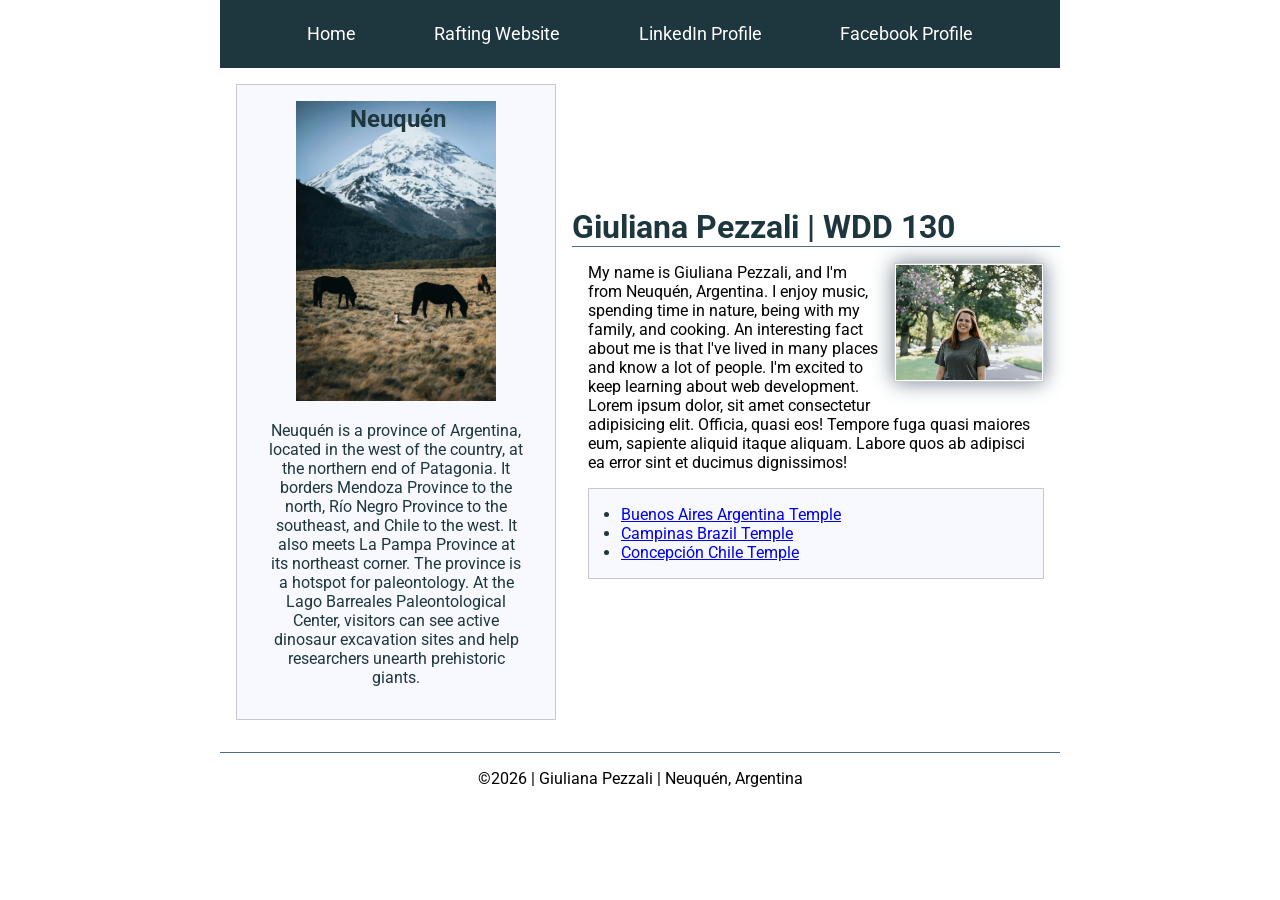
<file: index.html>
<!DOCTYPE html>
<html lang="en">

<head>
    <meta charset="UTF-8">
    <meta name="viewport" content="width=device-width, initial-scale=1.0">
    <title>Giuliana Pezzali | WDD 130</title>
    <meta name="description" content="Web development course assignments for Giuliana's WDD130 class, highlighting HTML and CSS projects">
    <meta name="author" content="Giuliana Pezzali">
    <link rel="stylesheet" href="styles/styles.css">
    <link rel="preconnect" href="https://fonts.googleapis.com">
    <link rel="preconnect" href="https://fonts.gstatic.com" crossorigin>
    <link href="https://fonts.googleapis.com/css2?family=Roboto:ital,wght@0,100..900;1,100..900&display=swap" rel="stylesheet">
</head>

<body>
    <header>
        <nav>
            <a href="#">Home</a>
            <a href="wwr/">Rafting Website</a>
            <a href="www.linkedin.com/in/giuliana-pezzali">LinkedIn Profile</a>
            <a href="https://facebook.com">Facebook Profile</a>
        </nav>
    </header>
    <div class="grid">
        <main>
            <h1>Giuliana Pezzali | WDD 130</h1>
            <img src="images/profile.webp" alt="A profile picture of Giuliana Pezzali" width="200">
            <p>My name is Giuliana Pezzali, and I'm from Neuquén, Argentina. I enjoy music, spending time in nature, being with my family, and cooking. An interesting fact about me is that I've lived in many places and know a lot of people. I'm excited to keep learning about web development. Lorem ipsum dolor, sit amet consectetur adipisicing elit. Officia, quasi eos! Tempore fuga quasi maiores eum, sapiente aliquid itaque aliquam. Labore quos ab adipisci ea error sint et ducimus dignissimos!</p>
            <ul class="box indent">
                <li><a href="https://www.churchofjesuschrist.org/temples/details/buenos-aires-argentina-temple?lang=eng">Buenos Aires Argentina Temple</a></li>
                <li><a href="https://www.churchofjesuschrist.org/temples/details/campinas-brazil-temple?lang=eng">Campinas Brazil Temple</a></li>
                <li><a href="https://www.churchofjesuschrist.org/temples/details/concepcion-chile-temple?lang=eng">Concepción Chile Temple</a></li>
            </ul>
        </main>
        <aside class="box">
            <h2>Neuquén</h2>
            <img src="images/neuquen.webp" alt="Neuquén Landscape">
            <p>Neuquén is a province of Argentina, located in the west of the country, at the northern end of Patagonia. It borders Mendoza Province to the north, Río Negro Province to the southeast, and Chile to the west. It also meets La Pampa Province at its northeast corner. The province is a hotspot for paleontology. At the Lago Barreales Paleontological Center, visitors can see active dinosaur excavation sites and help researchers unearth prehistoric giants.</p>
        </aside>
    </div>
    <footer>
        <p> ©2026 | Giuliana Pezzali | Neuquén, Argentina</p>
    </footer>
</body>

</html>
</file>
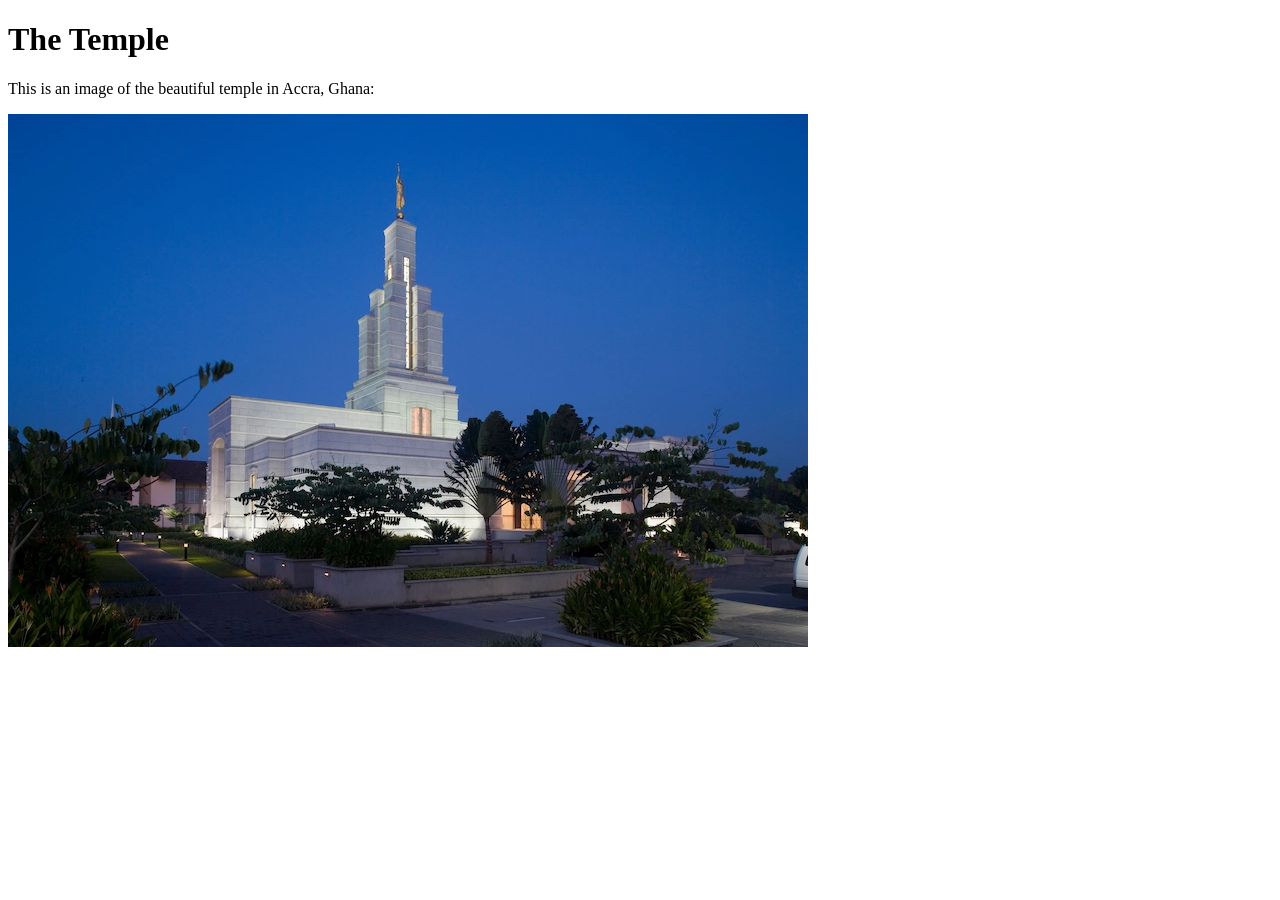
<file: week01/images.html>
<!DOCTYPE html>
<html lang="en">

<head>
    <meta charset="UTF-8">
    <meta name="viewport" content="width=device-width, initial-scale=1.0">
    <title>Temple Image</title>
</head>

<body>
    <h1>The Temple</h1>
    <p>This is an image of the beautiful temple in Accra, Ghana:</p>
    <img src="images/temple-small.webp" alt="The Accra Ghana Temple" width="800px" height="533px">

</body>

</html>
</file>
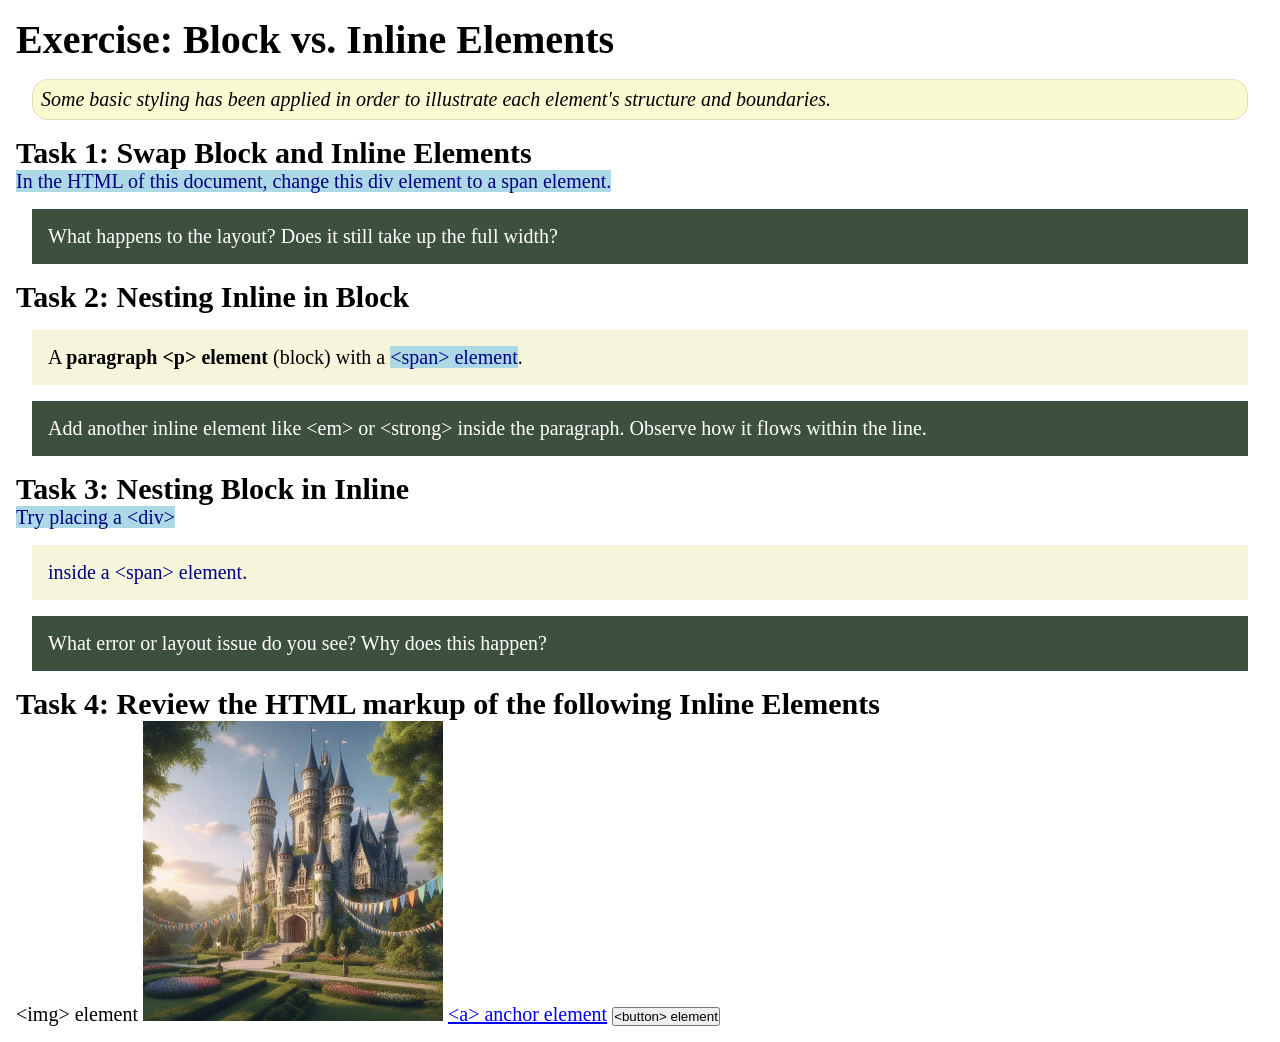
<file: week02/block-vs-inline.html>
<!DOCTYPE html>
<html lang="en">

<head>
    <meta charset="UTF-8">
    <meta name="viewport" content="width=device-width, initial-scale=1.0">
    <title>Exercise: Block vs. Inline Elements</title>
    <link rel="stylesheet" href="styles/block-vs-inline.css">
</head>

<body>
    <main>
        <h1>Exercise: Block vs. Inline Elements</h1>
        <p class="note">Some basic styling has been applied in order to illustrate each element's structure and boundaries.</p>

        <h2>Task 1: Swap Block and Inline Elements</h2>
        <span>In the HTML of this document, change this div element to a span element.</span>

        <p class="question">What happens to the layout? Does it still take up the full width?</p>

        <h2>Task 2: Nesting Inline in Block</h2>
        <p>A <strong> paragraph &lt;p&gt; element </strong> (block) with a <span>&lt;span&gt; element</span>.</p>
        <p class="question">Add another inline element like &lt;em&gt; or &lt;strong&gt; inside the paragraph. Observe how it flows within the line.</p>

        <h2>Task 3: Nesting Block in Inline</h2>
        <span>Try placing a &lt;div&gt; <div> inside a &lt;span&gt; element. </div></span>
        <p class="question">What error or layout issue do you see? Why does this happen?</p>

        <h2>Task 4: Review the HTML markup of the following Inline Elements</h2>
        &lt;img&gt; element
        <img src="images/castle.webp" alt="placeholder image (images are inline)" width="300" height="300">
        <a href="https://churchofjesuschrist.org">&lt;a&gt; anchor element</a>
        <button type="button">&lt;button&gt; element</button>
    </main>
</body>

</html>
</file>
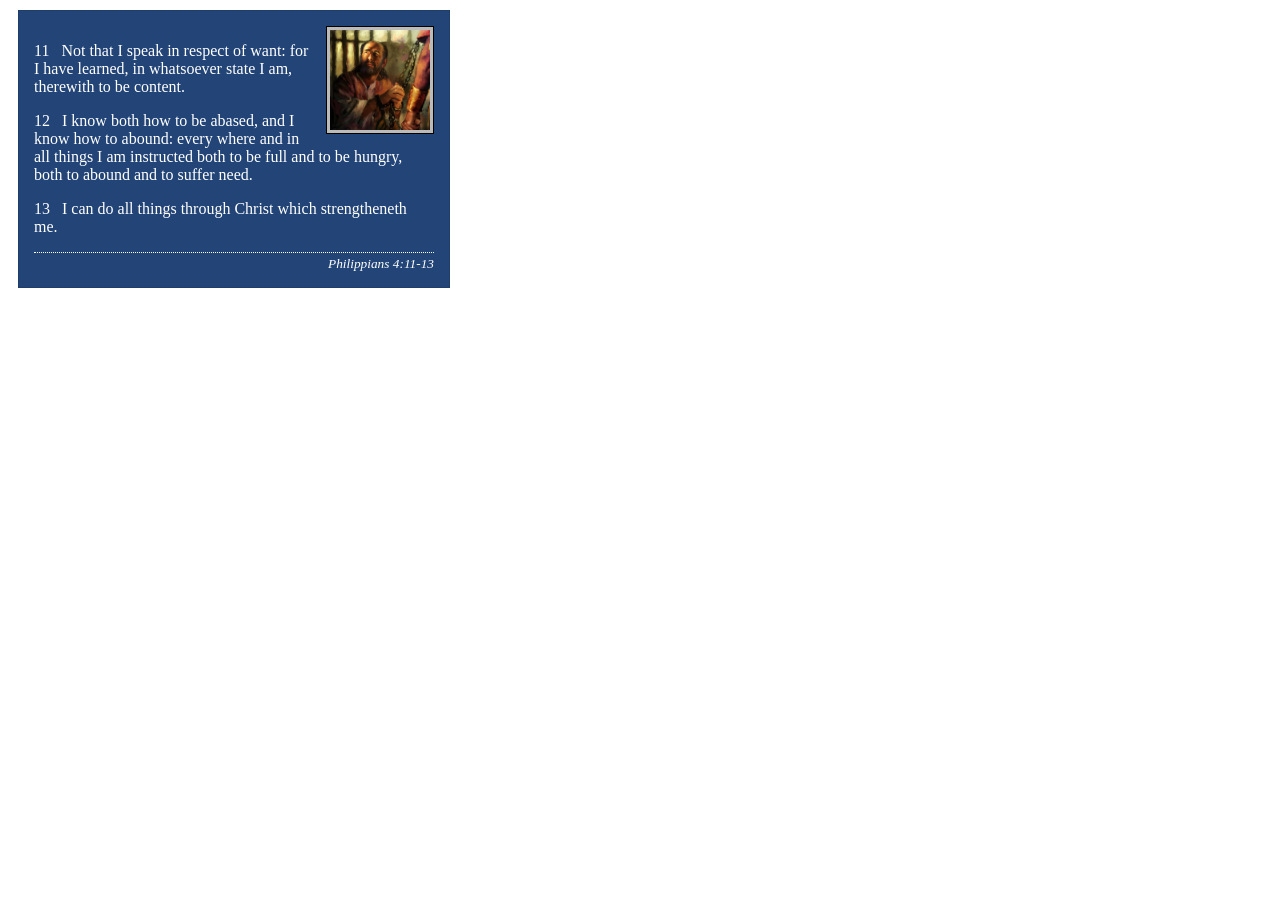
<file: week02/box-model-solution.html>
<!DOCTYPE html>
<html lang="en">

<head>
    <meta charset="UTF-8">
    <meta name="viewport" content="width=device-width, initial-scale=1.0">
    <title>Box Model Activity</title>
    <link rel="stylesheet" href="styles/box-model-solution.css">
</head>

<body>
    <main>
        <div class="callout">
            <img src="images/apostle-paul-imprisoned.webp" alt="Paul the Apostle - Imprisoned in Rome" width="200" height="200">
            <blockquote>
                <p>11 &nbsp; Not that I speak in respect of want: for I have learned, in whatsoever state I am, therewith to be content.</p>
                <p>12 &nbsp; I know both how to be abased, and I know how to abound: every where and in all things I am instructed both to be full and to be hungry, both to abound and to suffer need.</p>
                <p>13 &nbsp; I can do all things through Christ which strengtheneth me.</p>
            </blockquote>
            <cite>Philippians 4:11-13</cite>
        </div>
    </main>
</body>

</html>
</file>
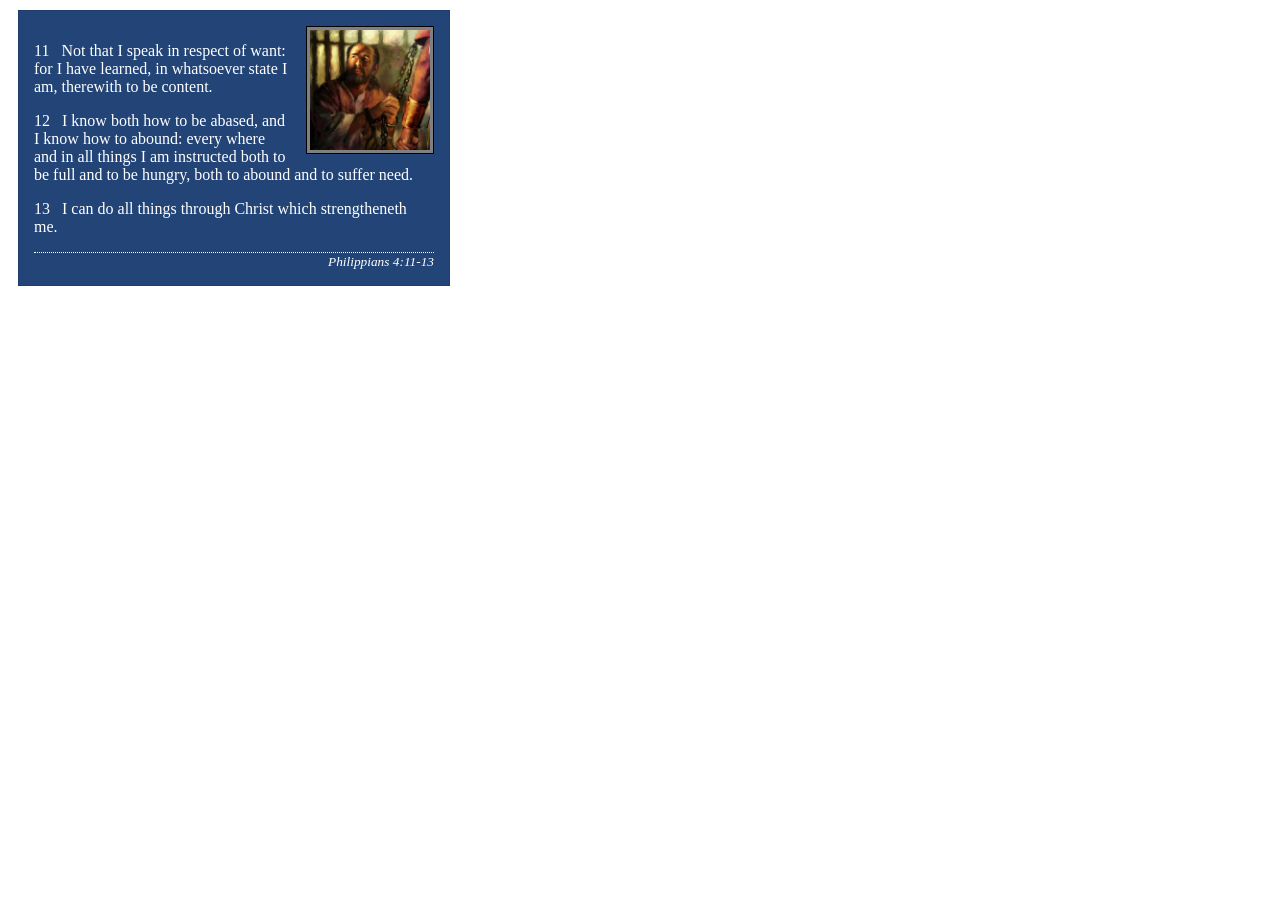
<file: week02/box-model.html>
<!DOCTYPE html>
<html lang="en">

<head>
    <meta charset="UTF-8">
    <meta name="viewport" content="width=device-width, initial-scale=1.0">
    <title>Box Model Activity</title>
    <link rel="stylesheet" href="styles/box-model.css">
</head>

<body>
    <main>
        <div class="callout">
            <img src="images/apostle-paul-imprisoned.webp" alt="Paul the Apostle - Imprisoned in Rome" width="200" height="200">
            <blockquote>
                <p>11 &nbsp; Not that I speak in respect of want: for I have learned, in whatsoever state I am, therewith to be content.</p>
                <p>12 &nbsp; I know both how to be abased, and I know how to abound: every where and in all things I am instructed both to be full and to be hungry, both to abound and to suffer need.</p>
                <p>13 &nbsp; I can do all things through Christ which strengtheneth me.</p>
            </blockquote>
            <cite>Philippians 4:11-13</cite>
        </div>
    </main>
</body>

</html>
</file>
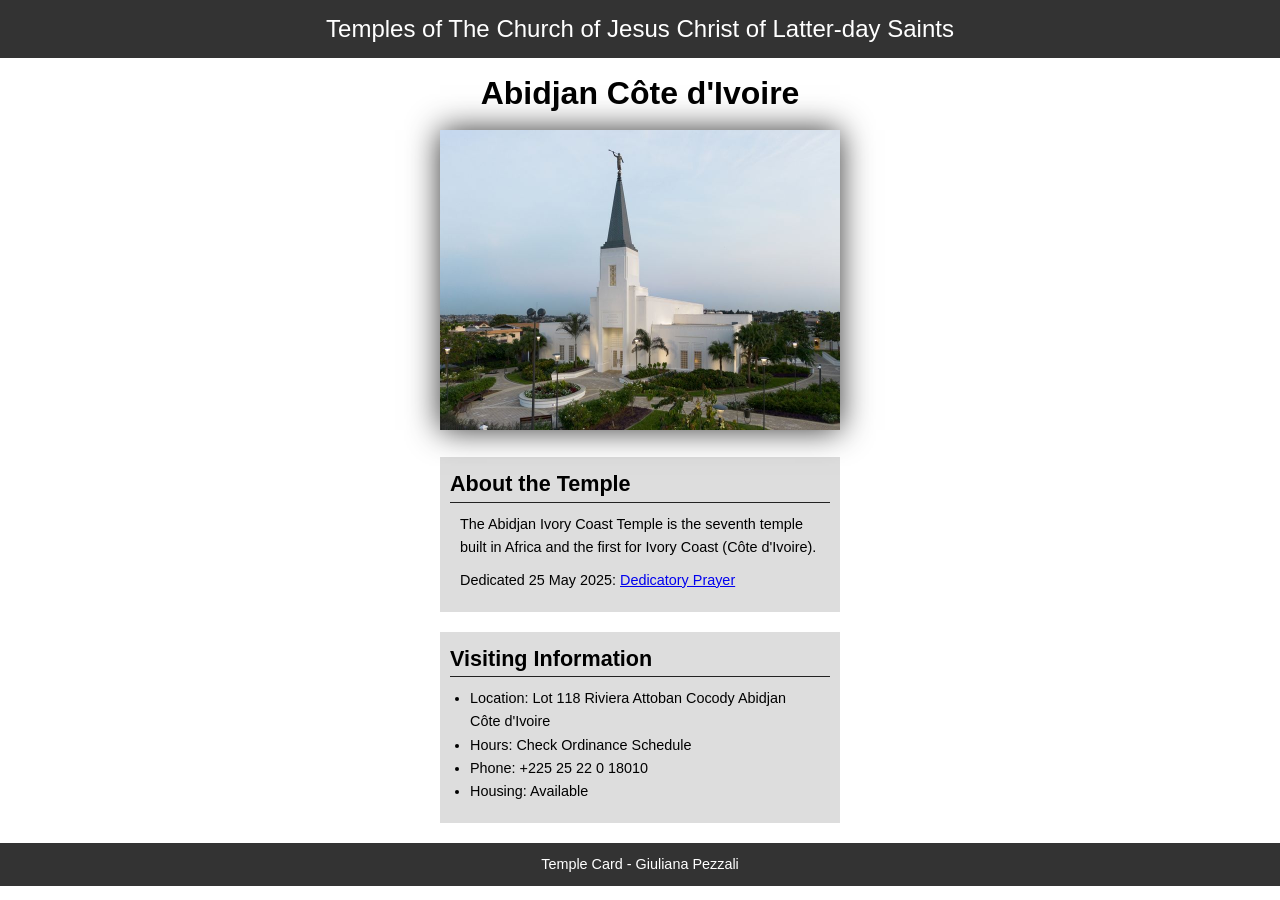
<file: week02/temple.html>
<!DOCTYPE html>
<html lang="en">

<head>
    <meta charset="UTF-8">
    <meta name="viewport" content="width=device-width, initial-scale=1.0">
    <title>Temple Card - Abidjan Côte d'Ivoire</title>
    <link rel="stylesheet" href="styles/temple.css">
</head>

<body>
    <header>
        <p>Temples of The Church of Jesus Christ of Latter-day Saints</p>
    </header>
    <main>
        <h1>Abidjan Côte d'Ivoire</h1>
        <picture>
            <img src="images/abidjan-ivory-coast.jpeg" alt="Abidjan Côte d'Ivoire Temple">
        </picture>
        <section>
            <h2>About the Temple</h2>
            <p>The Abidjan Ivory Coast Temple is the seventh temple built in Africa and the first for Ivory Coast (Côte d'Ivoire).</p>
            <p>Dedicated 25 May 2025: <a href="https://www.churchofjesuschrist.org/temples/dedicatory-prayer/abidjan-ivory-coast-temple/2025-05-25?lang=eng" target="_blank" rel="noopener noreferrer">Dedicatory Prayer</a></p>
        </section>
        <section>
            <h2>Visiting Information</h2>
            <ul>
                <li>Location: Lot 118 Riviera Attoban Cocody Abidjan Côte d'Ivoire</li>
                <li>Hours: Check Ordinance Schedule</li>
                <li>Phone: +225 25 22 0 18010</li>
                <li>Housing: Available</li>
            </ul>
        </section>
    </main>
    <footer>
        <p>Temple Card - Giuliana Pezzali</p>
    </footer>
</body>

</html>
</file>
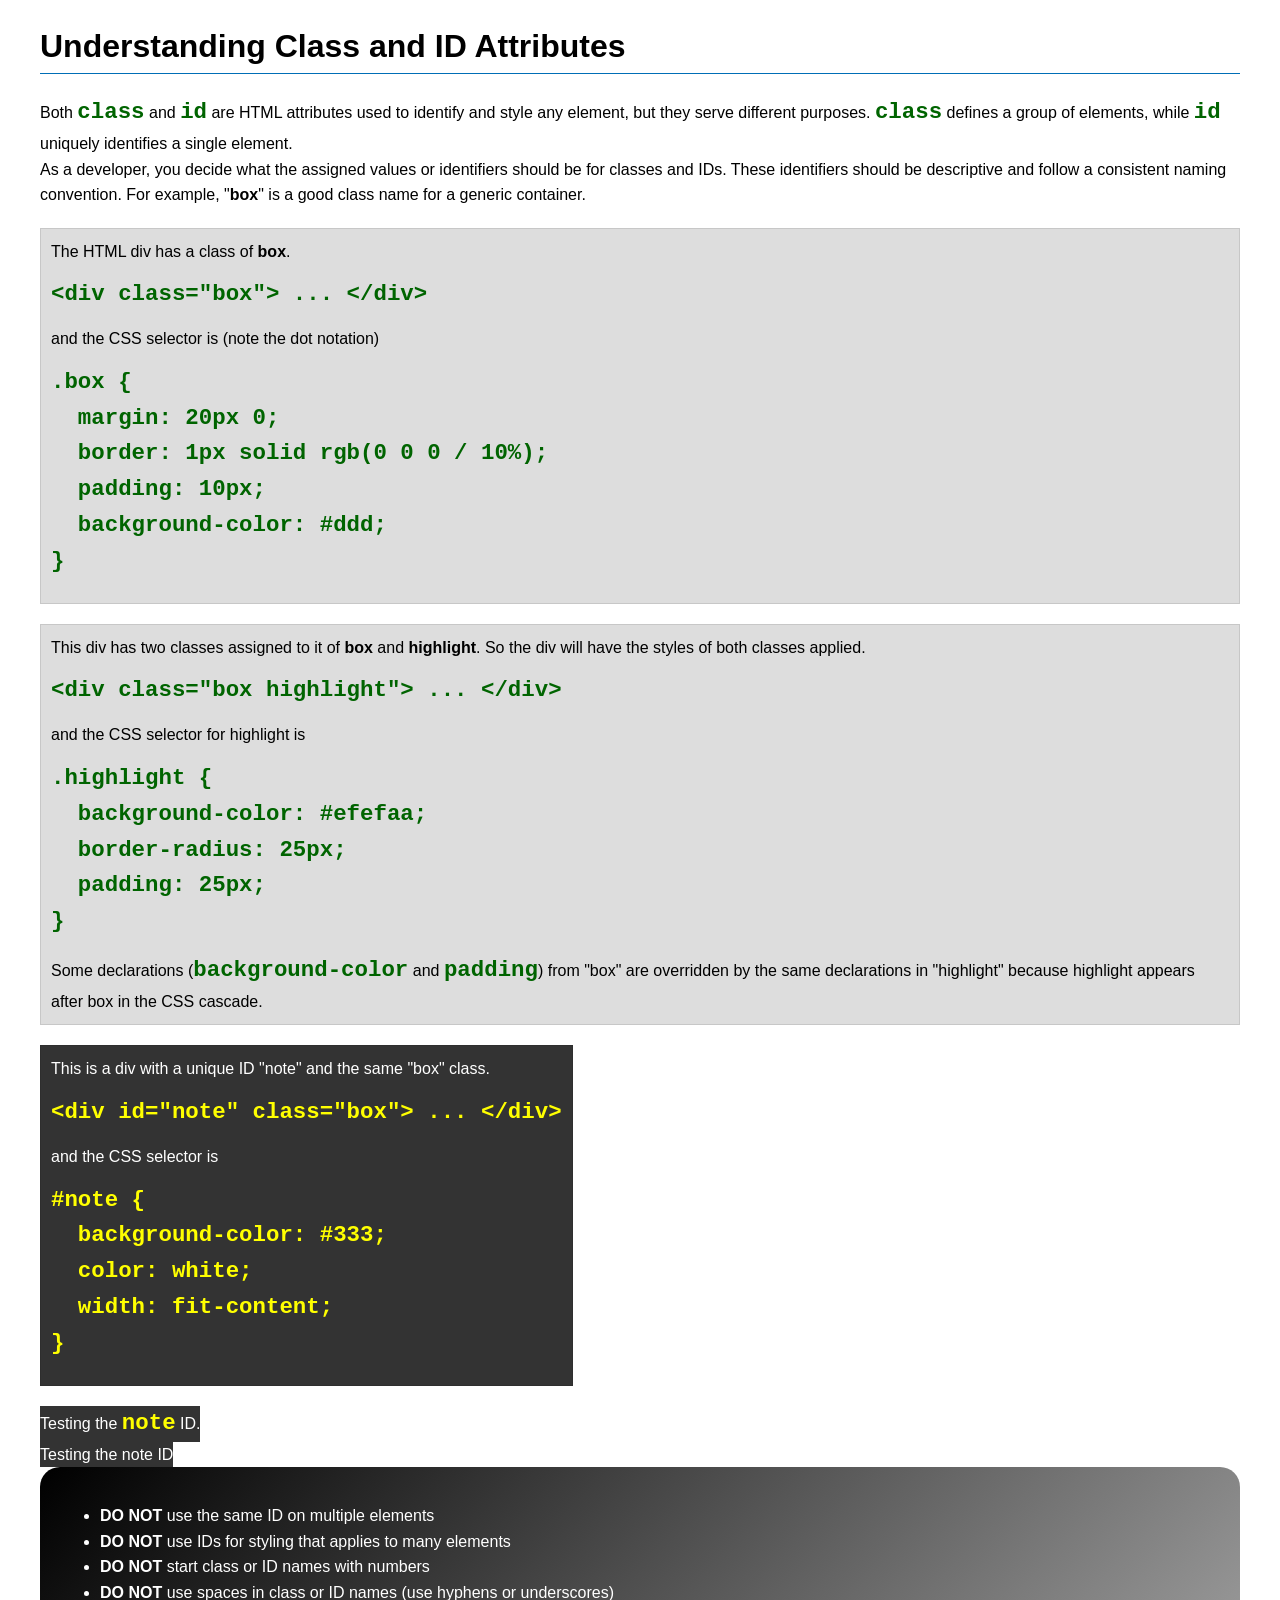
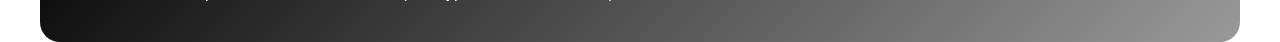
<file: week03/class-and-id.html>
<!DOCTYPE html>
<html lang="en">

<head>
    <meta charset="UTF-8">
    <meta name="viewport" content="width=device-width, initial-scale=1.0">
    <title>Class vs ID Attributes</title>
    <link rel="stylesheet" href="styles/class-and-id.css">
</head>

<body>
    <h1>Understanding Class and ID Attributes</h1>
    <p>Both <code>class</code> and <code>id</code> are HTML attributes used to identify and style any element, but they serve different purposes. <code>class</code> defines a group of elements, while <code>id</code> uniquely identifies a single element.</p>
    <p>As a developer, you decide what the assigned values or identifiers should be for classes and IDs. These identifiers should be descriptive and follow a consistent naming convention. For example, "<strong>box</strong>" is a good class name for a generic container.</p>
    <div class="box">
        <p>The HTML div has a class of <strong>box</strong>.</p>
        <pre><code class="html">&lt;div class="box"&gt; ... &lt;/div&gt;</code></pre>
        and the CSS selector is (note the dot notation)
        <pre><code class="css">.box {
  margin: 20px 0;
  border: 1px solid rgb(0 0 0 / 10%);
  padding: 10px;
  background-color: #ddd; 
}</code></pre>
    </div>

    <div class="box">
        <p>This div has two classes assigned to it of <strong>box</strong> and <strong>highlight</strong>. So the div will have the styles of both classes applied.</p>
        <pre><code class="html">&lt;div class="box highlight"&gt; ... &lt;/div&gt;</code></pre>
        and the CSS selector for highlight is
        <pre><code class="css">.highlight {
  background-color: #efefaa;
  border-radius: 25px;
  padding: 25px;
}</code></pre>
        <p>Some declarations (<code>background-color</code> and <code>padding</code>) from "box" are overridden by the same declarations in "highlight" because highlight appears after box in the CSS cascade.</p>
    </div>

    <div id="note" class="box">
        <p>This is a div with a unique ID "note" and the same "box" class.</p>
        <pre><code class="html">&lt;div id="note" class="box"&gt; ... &lt;/div&gt;</code></pre>
        and the CSS selector is
        <pre><code class="css">#note {
  background-color: #333;
  color: white;
  width: fit-content;
}</code></pre>
    </div>

    <div id="note">
        <p>Testing the <code>note</code> ID.</p>
    </div>

    <div id="note">
        <p>Testing the note ID</p>
    </div>
    <section id="best-practice">
        <ul>
            <li><strong>DO NOT</strong> use the same ID on multiple elements</li>
            <li><strong>DO NOT</strong> use IDs for styling that applies to many elements</li>
            <li><strong>DO NOT</strong> start class or ID names with numbers</li>
            <li><strong>DO NOT</strong> use spaces in class or ID names (use hyphens or underscores)</li>
        </ul>
    </section>

</body>

</html>
</file>
<file: styles/styles.css>
:root {
    --primary-color: #1E363E;
    --secondary-color: #4e6d7e;
}

* {
    margin: 0;
    padding: 0;
    box-sizing: border-box;
}

body {
    font-size: 16px;
    font-family: Roboto, Arial, sans-serif;
}

nav {
    background-color: var(--primary-color);
    padding: 1rem;
    display: flex;
    justify-content: space-evenly;
    align-items: center;
}

nav a {
    display: block;
    padding: 0.5rem;
    text-decoration: none;
    font-size: 1.1rem;
    color: #fff;
}

h1 {
    color: var(--primary-color);
    border-bottom: 1px solid var(--secondary-color);
}

header,
footer,
.grid {
    max-width: 840px;
    margin: 0 auto;
}

.grid {
    display: grid;
    align-items: center;
}

main {
    grid-column: 2/3;
}

main img {
    float: right;
    width: 150px;
    height: auto;
    border: 1px solid rgba(0 0 0 / .2);
    padding: 1px;
    box-shadow: 0 0 20px slategrey;
    margin: 1rem;
}

p {
    margin: 1rem;
}

aside {
    position: relative;
    grid-column: 1/2;
    grid-row: 1/2;
    width: 20em;
    text-align: center;
}

aside img {
    width: 200px;
    height: auto;
}

aside h2 {
    position: absolute;
    top: 20px;
    left: 113px;

}

footer {
    margin-top: 1em;
    border-top: 1px solid var(--secondary-color);
    text-align: center;
}

/*Class Selectors */
.box {
    margin: 1rem;
    border: 1px solid rgba(0 0 0 / .2);
    padding: 1rem;
    background-color: ghostwhite;
    color: var(--primary-color);
}

.indent {
    padding-left: 2rem;
}
</file>
<file: week02/styles/block-vs-inline.css>
* {
    margin: 0;
    padding: 0;
}

body {
    font-size: 20px;
    margin: 1rem;
}

p,
div {
    background-color: beige;
    margin: 1rem;
    padding: 1rem;
}

span {
    color: navy;
    background-color: lightblue;
}

code {
    margin: 0;
    padding: 0;
    color: green;
    font-size: 1.2rem;
}

.note {
    font-style: italic;
    background-color: lightgoldenrodyellow;
    border-radius: 1rem;
    border: 1px solid rgb(0 0 0 / 10%);
    margin: 1rem;
    padding: .5rem;
}

.question {
    background-color: #3d503d;
    color: #fff;
}
</file>
<file: week02/styles/box-model-solution.css>
.callout {
    max-width: 400px;
    margin: 10px;
    border: 1px solid rgb(0 0 0 / 10%);
    padding: 15px;
    background-color: #247;
    color: #fff;
}

.callout img {
    float: right;
    margin: 0 0 10px 15px;
    border: 1px solid #000;
    padding: 3px;
    background-color: #bbb;
    width: 100px;
    height: auto;
}

blockquote {
    margin: 0;
}

cite {
    display: block;
    border-top: 1px dotted #fff;
    padding-top: 3px;
    text-align: right;
    font-size: smaller;
}
</file>
<file: week02/styles/box-model.css>
.callout {
    max-width: 400px;
    margin: 10px;
    border: 1px solid rgb(0 0 0 / 0.1);
    padding: 15px;
    background-color: #224477;
    color: #ffffff;
}

.callout img {
    float: right;
    margin: 0 0 10px 15px;
    border: 1px solid black;
    padding: 3px;
    background-color: gray;
    width: 120px;
    height: auto;
}

blockquote {
    margin: 0px;
}

cite {
    display: block;
    border-top: 1px dotted white;
    padding-top: 0.1em;
    text-align: right;
    font-size: smaller;
}

img {
    border: #224477;
}
</file>
<file: week02/styles/temple.css>
* {
    margin: 0;
    padding: 0;
}

body {
    font-family: Arial, sans-serif;
    line-height: 1.6;
}

header,
footer {
    background-color: #333333;
    color: #fff;
    padding: 10px;
    text-align: center;
    font-size: 1.5rem;
}

main {
    width: 400px;
    margin: 0 auto;
}

h1 {
    margin: 10px;
    text-align: center;
}

h2 {
    border-bottom: 1px solid #222;
}

img {
    width: 100%;
    height: auto;
    box-shadow: 0 0 30px #333333;
}

section {
    margin: 20px 0;
    border: 1px solid rgb (0 0 0/ 10%);
    padding: 10px;
    background-color: #ddd;
    font-size: 0.9rem;
}

section p {
    margin: 10px;
}

section ul {

    margin: 10px 20px;
}

footer {
    font-size: .9rem;
}
</file>
<file: week03/styles/class-and-id.css>
body {
    font-family: Arial, sans-serif;
    line-height: 1.6;
    margin: 0;
    padding: 0 40px;
}

h1 {
    border-bottom: 1px solid rgb(0 110 182);
    padding-bottom: 0;
}

p {
    margin: 0;
}

code {
    color: darkgreen;
    font-weight: 700;
    font-size: 1.4rem;
}

/* Class examples - can be reused */
.box {
    margin: 20px 0;
    border: 1px solid rgb(0 0 0 / 10%);
    padding: 10px;
    background-color: #ddd;
    /* this is shorthand for #dddddd */
}

.highlight {
    background-color: #efefaa;
    border-radius: 25px;
    padding: 25px;
}

/* ID examples - should be unique */

#note {
    background-color: #333;
    color: white;
    width: fit-content;
}

#note code {
    color: yellow;
}

#best-practice {
    background: linear-gradient(135deg, #000 0%, #999 100%);
    color: white;
    border-radius: 20px;
    padding: 20px;
}
</file>
